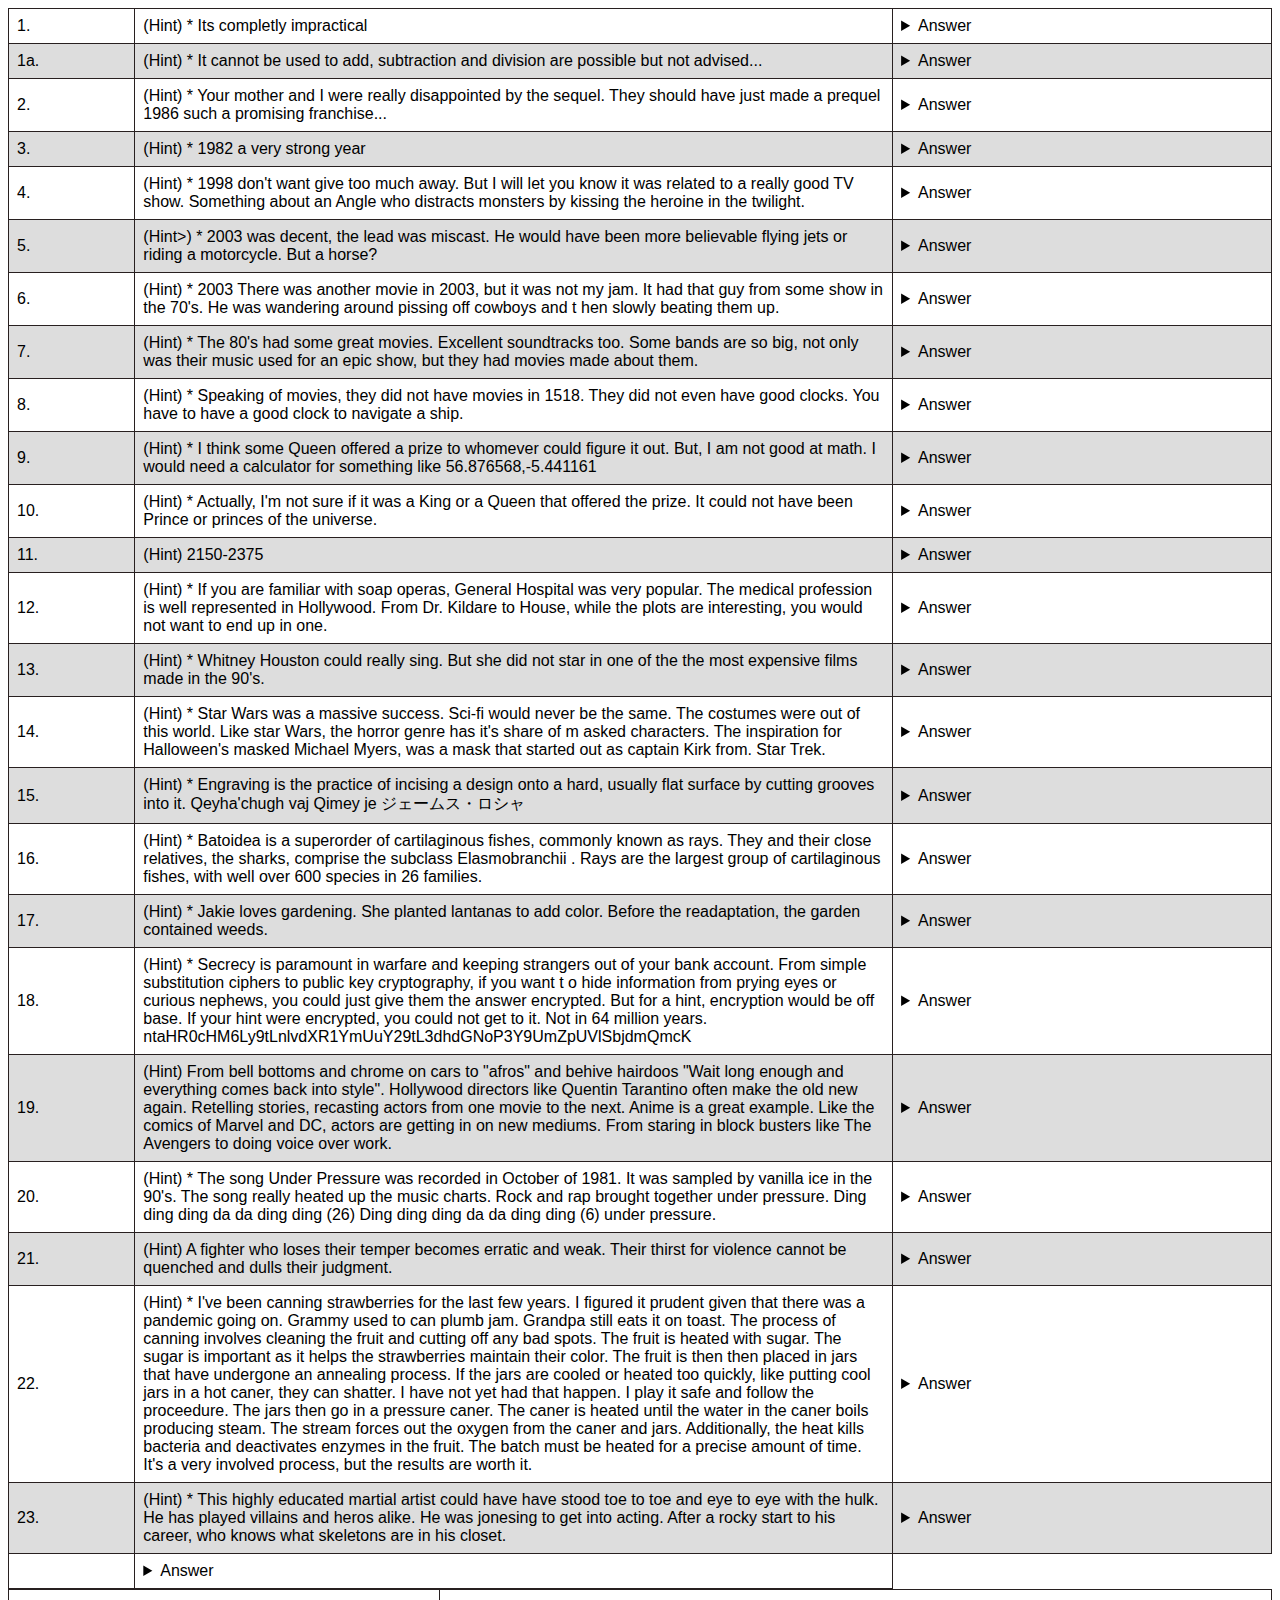
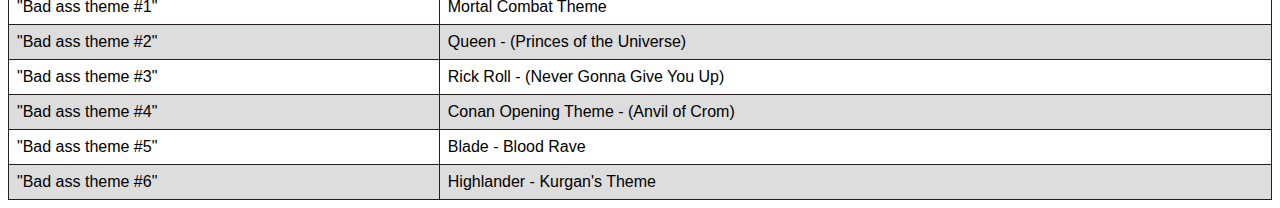
<file: phone_a_friend.html>
<body>
<head>
     <link rel="stylesheet" href="styles.css"/>
    <title>Grad Reveal - Phone A Friend</title>

</head>
<!-- Use Chrome from a laptop to cast a tab to the TV, audio will work-->

<table>
<tr>
    <td width="10%">1.</td>
    <td width="60%">
        (Hint) * Its completly impractical
    </td>
    <td>
        <details><summary>Answer</summary>
        I use mine often...<img src="./image/The-Kurgan-highlander-8779282-510-400-155217201.jpg">
        </details>
    </td>
</tr>

<tr>
    <td width="10%">1a.</td>
    <td width="60%">
        (Hint) * It cannot be used to add, subtraction and division are possible but not advised...
    </td>
    <td>
        <details><summary>Answer</summary>
        If you're a collector, I think they could be used for addition...<img src="./image/The-Kurgan-highlander-8779282-510-400-155217201.jpg">
        </details>
    </td>
</tr>

<tr>
    <td width="10%">2.</td>
    <td width="60%">
        (Hint) *
        Your mother and I were really disappointed by the sequel. They should have just made a prequel</li>
        1986 such a promising franchise...</li>
    <td>
        <details><summary>Answer</summary>
            <li> <a href="https://en.wikipedia.org/wiki/Highlander_(film)"">Highlander</a> </li>
        </details>
    </td>
</tr>

<tr>
    <td width="10%">3.</td>
    <td width="60%">
        (Hint)
        * 1982 a very strong year
    </td>
    <td>
        <details><summary>Answer</summary>
            Conan The Barbarian - Arnold Schwarzenegger (6 time Mr. Olympia champion)
            <img src="./image/conan-the-barbarian-1982-720x405-538807710.jpg">
        </details>
    </td>
</tr>

<tr>
    <td width="10%">4.</td>
    <td width="60%">
        (Hint)
* 1998 don't want give too much away. But I will let you know it was related to a really good TV show. Something about an Angle who distracts monsters by kissing the heroine in the twilight.
    </td>
    <td>
        <details> <summary>Answer</summary>
        Blade - The hits about Buffy the Vampire Slayer should have gotten you there.
        <img src="./image/blade.jpg">
        </details>
    </td>
</tr>

<tr>
    <td width="10%">5.</td>
    <td width="60%">
        (Hint>)
        * 2003 was decent, the lead was miscast. He would have been more believable flying jets or riding a motorcycle. But a horse?
    </td>
    <td>
        <details><summary>Answer</summary>
            The Last Samurai - Tom Cruis (Top Gun?)
            <img src="image/last_samurai.jpg">
            <img src="image/top_gun_motorcycle.jpg">
            <img src="image/tom_cruis_jet.jpg">
        </details>
    </td>
</tr>

<tr>
    <td width="10%">6.</td>
    <td width="60%">
        (Hint)
* 2003 There was another movie in 2003, but it was not my jam. It had that guy from some show in the 70's. He was wandering around pissing off cowboys and t
hen slowly beating them up.
    </td>
    <td>
        <details><summary>Answer</summary>
            Kill Bill
            
            * The guy wandering the old west was played by David Caridine and the show was Kung Fu
            * The director was Quinten Terantio

            <img src="image/kung_foo.jpg">
            <img src="image/kill_bill.jpg">
            </details>
    </td>
</tr>

<tr>
    <td width="10%">7.</td>
    <td width="60%">
        (Hint)
* The 80's had some great movies. Excellent soundtracks too. Some bands are so big, not only was their music used for an epic show, but they had movies made
 about them.
    </td>
    <td>
        <details><summary>Answer</summary>
            * Queen is the band that did the soundtrack for Highlander.  They recently had a movie made about the band.
            * <a href="https://m.imdb.com/title/tt1727824/"><img src="./image/bohemian.jpg"></a>
            
        </details>
    </td>
</tr>

<tr>
    <td width="10%">8.</td>
    <td width="60%">
        (Hint)
* Speaking of movies, they did not have movies in 1518. They did not even have good clocks. You have to have a good clock to navigate a ship.
    </td>
    <td>
        <details><summary>Answer</summary>
            The date is a reference to birth of Connor McLeod in Highlander. Yes the date is given in the movie.
            
            The mention of "navigate a ship" is a veiled reference to longitude and latitude (needed for the next clue...).
        </details>
    </td>
</tr>

<tr>
    <td width="10%">9.</td>
    <td width="60%">
    (Hint)
* I think some Queen offered a prize to whomever could figure it out. 

But, I am not good at math. 

I would need a calculator for something like

56.876568,-5.441161
    </td>
    <td>
        <details><summary>Answer</summary>
            * Another mention of Queen (the band)
            * "the prize" (Highlander)
            * <a href="https://longitudeprize.org/the-history/">The longitude prize</a>
            * 56.876568,-5.441161 longitude & latitude of Connor McLeod's birth place
        </details>
    </td>
</tr>

<tr>
    <td width="10%">10.</td>
    <td>
        (Hint)
        * Actually, I'm not sure if it was a King or a Queen that offered the prize. It could not have been Prince or princes of the universe.
    </td width="60%">
    <td>
        <details><summary>Answer</summary>
            * Queen (the band)
            * "the prize" (Highlander)
            * princes of the universe (Queen sound from Highlander soundtrack)
        </details>
    </td>
</tr>

<tr>
    <td width="10%">11.</td>
    <td width="60%">
        (Hint)
        2150-2375
    </td>
    <td>
        <details><summary>Answer</summary>
            The <a href="https://studybuff.com/what-is-a-good-forging-temperature/#What_is_a_good_forging_temperature">temperature</a> at which steel is forged
        </details>
    </td>
</tr>

<tr>
    <td width="10%">12.</td>
    <td width="60%">
        (Hint)
        * If you are familiar with soap operas, General Hospital was very popular. The medical profession is well represented in Hollywood. From Dr. Kildare to House, while the plots are interesting, you would not want to end up in one.
    </td>
    <td>
        <details><summary>Answer</summary>
            * Dr. Kildair was played by Richard Chamberlin and played the lead in <a href="https://en.m.wikipedia.org/wiki/Sh%C5%8Dgun_(1980_miniseries)">Shogun</a>
            <img src="./image/shogun.jpg">
        </details>
    </td>
</tr>

<tr>
    <td width="10%">13.</td>
    <td width="60%">
        (Hint)
* Whitney Houston could really sing. But she did not star in one of the the most expensive films made in the 90's.
    </td>
    <td>
        <details><summary>Answer</summary>
            <li>The most expensive moview in the 90's was Water World - Kevin Costner <img src="./image/water_world.jpg"></li>
            <li>The clue is the link between Whitney Houstan and Kevin Costner and is a reference to the <a href="https://www.youtube.com/watch?v=r2NtAuuEYwg">scarf scene</a> scene in the movie The Body Guard</li>
        </details>
    </td>
</tr>

<tr>
    <td width="10%">14.</td>
    <td width="60%">
        (Hint)
        * Star Wars was a massive success. Sci-fi would never be the same. The costumes were out of this world. Like star Wars, the horror genre has it's share of m
        asked characters. The inspiration for Halloween's masked Michael Myers, was a mask that started out as captain Kirk from. Star Trek.
    </td>
    <td>
        <details><summary>Answer</summary>
            Vaders mask was partially inspired by Japanese samurai. <a href="https://www.slashfilm.com/1260457/darth-vader-costuming-dark-historical-inspiration/">Vaders Mask Inspiration</a>
        </details>
    </td>
</tr>

<tr>
    <td width="10%">15.</td>
    <td width="60%">
        (Hint)
        * Engraving is the practice of incising a design onto a hard, usually flat surface by cutting grooves into it.
        Qeyha'chugh vaj Qimey je
        &#12472;&#12455;&#12540;&#12512;&#12473;&#12539;&#12525;&#12471;&#12515;
    </td>
    <td>
        <details><summary>Answer</summary>

&#12472;&#12455;&#12540;&#12512;&#12473;&#12539;&#12525;&#12471;&#12515; Is engraving translates to "James Rocha"
        </details>
    </td>
</tr>

<tr>
    <td width="10%">16.</td>
    <td width="60%">
        (Hint)
        * Batoidea is a superorder of cartilaginous fishes, commonly known as rays. They and their close relatives, the sharks, comprise the subclass Elasmobranchii
        . Rays are the largest group of cartilaginous fishes, with well over 600 species in 26 families.
    </td>
    <td>
        <details><summary>Answer</summary>
            ray skin is a traditional component of your gift.
        </details>
    </td>
</tr>

<tr>
    <td width="10%">17.</td>
    <td width="60%">
        (Hint)
* Jakie  loves gardening. She planted lantanas to add color. Before the readaptation, the garden contained weeds.
    </td>
    <td>
        <details><summary>Answer</summary>
        Anagram
        "Traditional" "Japanse" "Katana"
        </details>
    </td>
</tr>

<tr>
    <td width="10%">18.</td>
    <td width="60%">
        (Hint)
* Secrecy is paramount in warfare and keeping strangers out of your bank account. From simple substitution ciphers to public key cryptography, if you want t
o hide information from prying eyes or curious nephews, you could just give them the answer encrypted.  But for a hint, encryption would be off base.
If your hint were encrypted, you could not get to it. Not in 64 million years.

ntaHR0cHM6Ly9tLnlvdXR1YmUuY29tL3dhdGNoP3Y9UmZpUVlSbjdmQmcK
    </td>
    <td>
        <details><summary>Answer</summary>
            * The hint references "encoding" and mentions the word "base" and "64". It is a vague reference to base64 encoding.  The link within
            leads to the scene in Jurasic Park where a scientist played by Samuel Jackson fails to guess the correct password.
            <img src="./image/Jurassic-Park-computer-Samuel-L.jpg">
            <a href="https://m.youtube.com/watch?v=RfiQYRn7fBg">I hate this password B.S...</a>
            
            Jackson also stars in Pulp Fiction, also directed by Quinton Tarentino (Kill Bill director)
            </details>
    </td>
</tr>

<tr>
    <td width="10%">19.</td>
    <td>
       (Hint) From bell bottoms and chrome on cars to "afros" and behive hairdoos
"Wait long enough and everything comes back into style". 

Hollywood directors like 
Quentin Tarantino often make the old new again.  Retelling stories,
recasting actors from one movie to the next.

Anime is a great example. Like the comics of Marvel and DC, actors are getting in on new mediums. From staring in block busters like The Avengers to doing voice over work.
    </td>
    <td>
        <details><summary>Answer</summary>
       <a href="https://www.imdb.com/title/tt0465316/" target="_blank"><img src="./image/afro_samurai.jpg"></a>
        Samuel L. Jackson does voice over work for the Anime "Afro Samurai"

        <li>Quentin Tarantino</li>
        <li>- Pulp Fiction</li>
        <li>- Kill Bill</li>
        </details>
    </td>
</tr>

<tr>
    <td width="10%">20.</td>
    <td width="60%">
        (Hint) * The song Under Pressure was recorded in October of 1981. It was sampled by vanilla ice in the 90's. The song really heated up the music charts.

Rock and rap brought together under pressure. 

Ding ding ding da da ding ding (26)
Ding ding ding da da ding ding (6) 
under pressure.

<td>
    <details><summary>Answer</summary>
Music "chart" is a refernece to the 'periodic table'. 26(Iron), 6(Carbon)
  <img src="image/PeriodicTable.jpg" width="510" height="287">...
  Ding ding ding da da ding ding (The blacksmith hammering to the tune "Under preasure")
    </details>
</td>
    </td>
</tr>

<tr>
    <td width="10%">21.</td>
    <td width="60%">
        (Hint)
        A fighter who loses their temper becomes erratic and weak. Their thirst for violence cannot be quenched and dulls their judgment.
    </td>
    <td>
        <details><summary>Answer</summary>
            Another reference to forging steel

            could be rewritten as

            <li>"A blade that loses its temper becomes weak. Easily dulls"</li>


        </details>
    </td>
</tr>

<tr>
    <td width="10%">22.</td>
    <td width="60%">
      (Hint) * I've been canning strawberries for the last few years.  I figured it prudent given that there was a pandemic going on.

Grammy used to can plumb jam. Grandpa still eats it on toast. 

The process of canning involves cleaning the fruit and cutting off any bad spots.

The fruit is heated with sugar.  The sugar is important as it helps the strawberries maintain their color. 

The fruit is then then placed in jars that have undergone an annealing process. If the jars are cooled or heated too quickly, like putting cool jars in a hot caner, they can shatter.  I have not yet had that happen.  I play it safe and follow the proceedure.

The jars then go in a pressure caner. The caner is heated until the water in the caner boils producing steam.  The stream forces out the oxygen from the caner and jars. Additionally, the heat kills bacteria and deactivates enzymes in the fruit.

The batch must be heated for a precise amount of time.

It's a very involved process, but the results are worth it.
    </td>
    <td>
        <details><summary>Answer</summary>
            A veiled refernce to forging.
            <li>steel is heated</li>
            <li>sugar is a refernce to carbon</li>
            <li>annealing is reference to heat treating</li>
        </details>
    </td>
</tr>

<tr>
    <td width="10%">23.</td>
    <td width="60%">
       (Hint) * This highly educated martial artist could have have stood toe to toe and eye to eye with the hulk.

He has played villains and heros alike. 

He was jonesing to get into acting. After a rocky start to his career, who knows what skeletons are in his closet.
    </td>
    <td>
        <details><summary>Answer</summary>
            <img src="./image/He-man.jpg" alt="">
            <li><a href="https://en.wikipedia.org/wiki/Lou_Ferrigno">Lou Ferrigno</a> - 6' 5" (Played <a href="https://www.imdb.com/title/tt0077031/">The Incredible Hulk</a>)</li>
            <li><a href="https://en.wikipedia.org/wiki/Dolph_Lundgren">Dolf Lungren</a> - 6' 5" (Played the <a href="https://en.wikipedia.org/wiki/Power_Sword">Power Sword</a> wielding <a href="https://en.wikipedia.org/wiki/He-Man">He-Man</a></li>
            <li>Actual body guard for singer/actress Grace Jones</li>
            <li>Villan in Rocky IV</li>
        </details>
    </td>
</tr>
<tr>
    <td>

    </td>
    <td>
        <details><summary>Answer</summary>
            "Jakie loves gardening. She planted lantanas to add color. Before the readaptation, the garden contained weeds."

            Jakie lantanas readaptation (anagram...)
        </details>

    </td>
</tr>
</table>

<table>
    <tr>
        <td>
            "Bad ass theme #1"
        </td>
        <td>
Mortal Combat Theme
        </td>
    </tr>
    <tr>
        <td>
            "Bad ass theme #2"
        </td>
        <td>
Queen - (Princes of the Universe)
        </td>
    </tr>
    <tr>
        <td>
            "Bad ass theme #3"
        </td>
        <td>
Rick Roll - (Never Gonna Give You Up)
        </td>
    </tr>
    <tr>
        <td>
            "Bad ass theme #4"
        </td>
        <td>
Conan Opening Theme - (Anvil of Crom)
        </td>
    </tr>
    <tr>
        <td>
            "Bad ass theme #5"
        </td>
        <td>
Blade - Blood Rave
        </td>
    </tr>
    <tr>
        <td>
            "Bad ass theme #6"
        </td>
        <td>
Highlander - Kurgan's Theme
        </td>
    </tr>
</table>

</body>
</file>
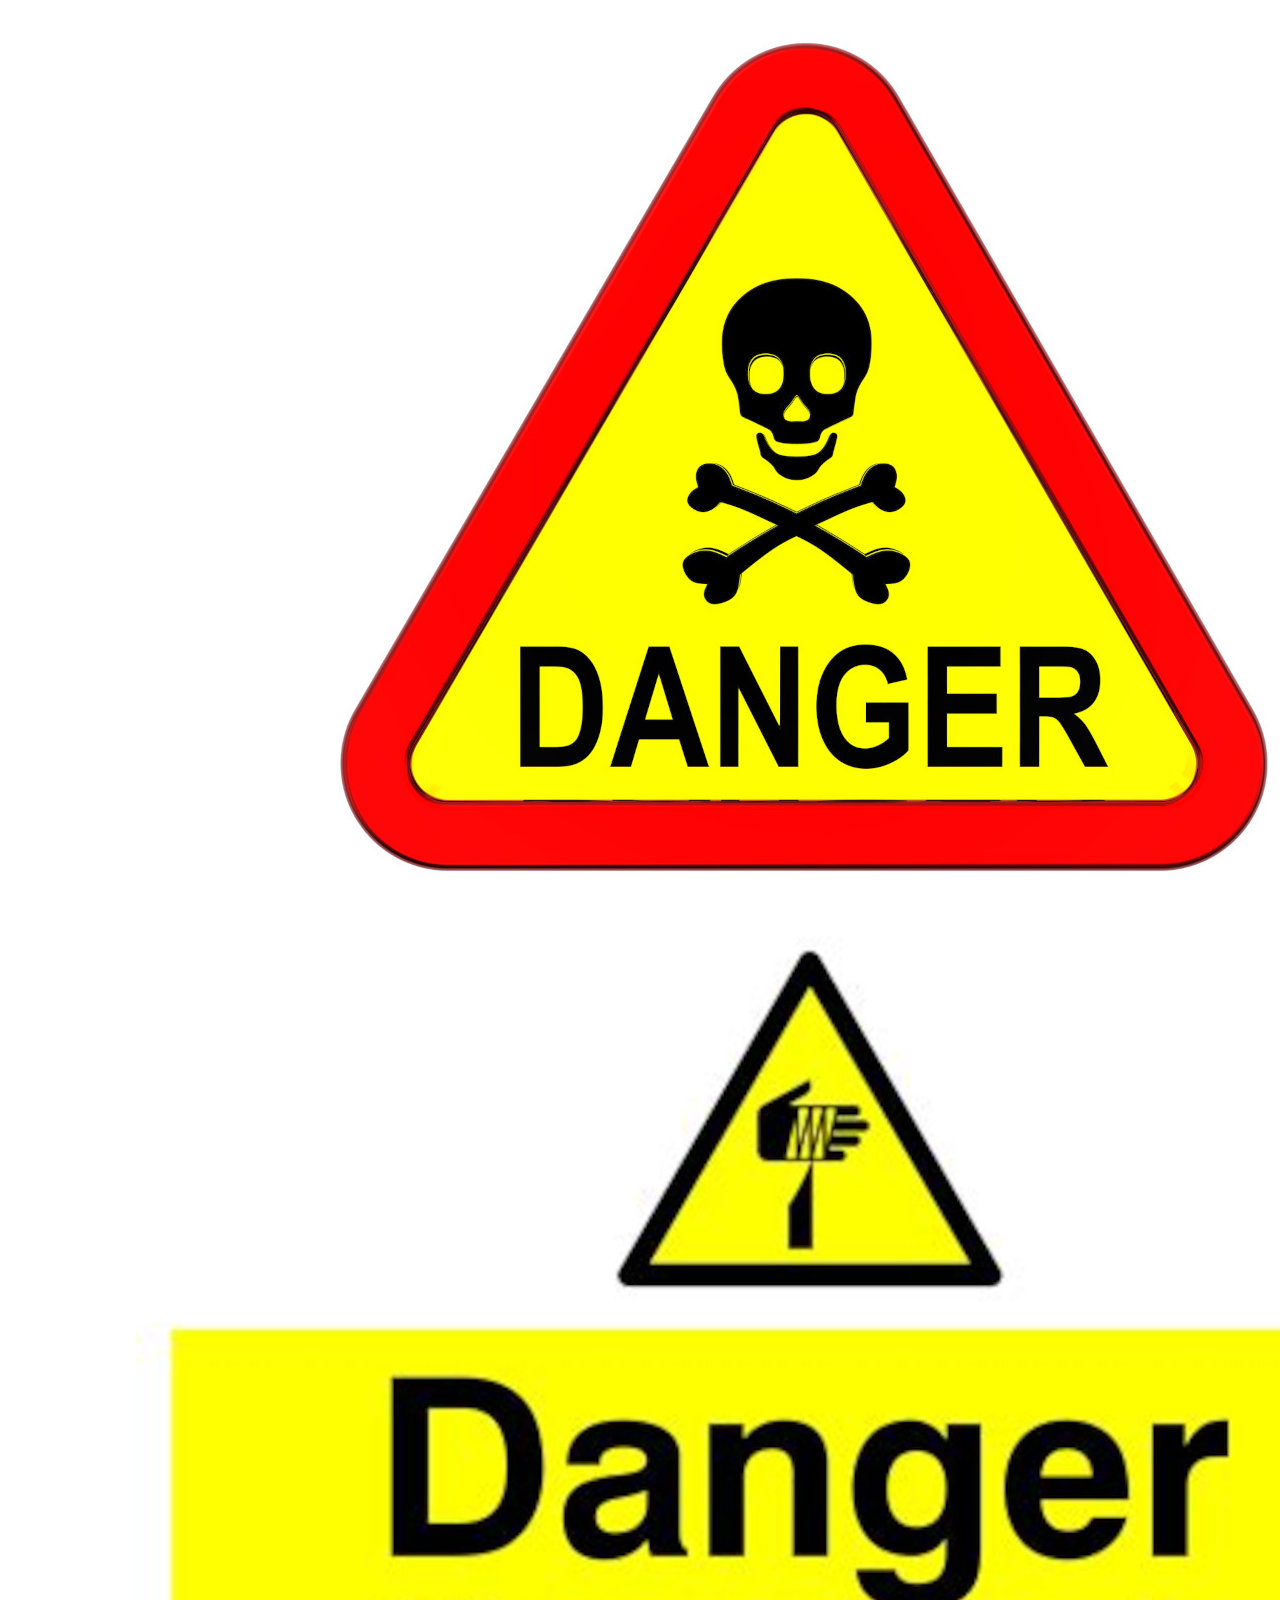
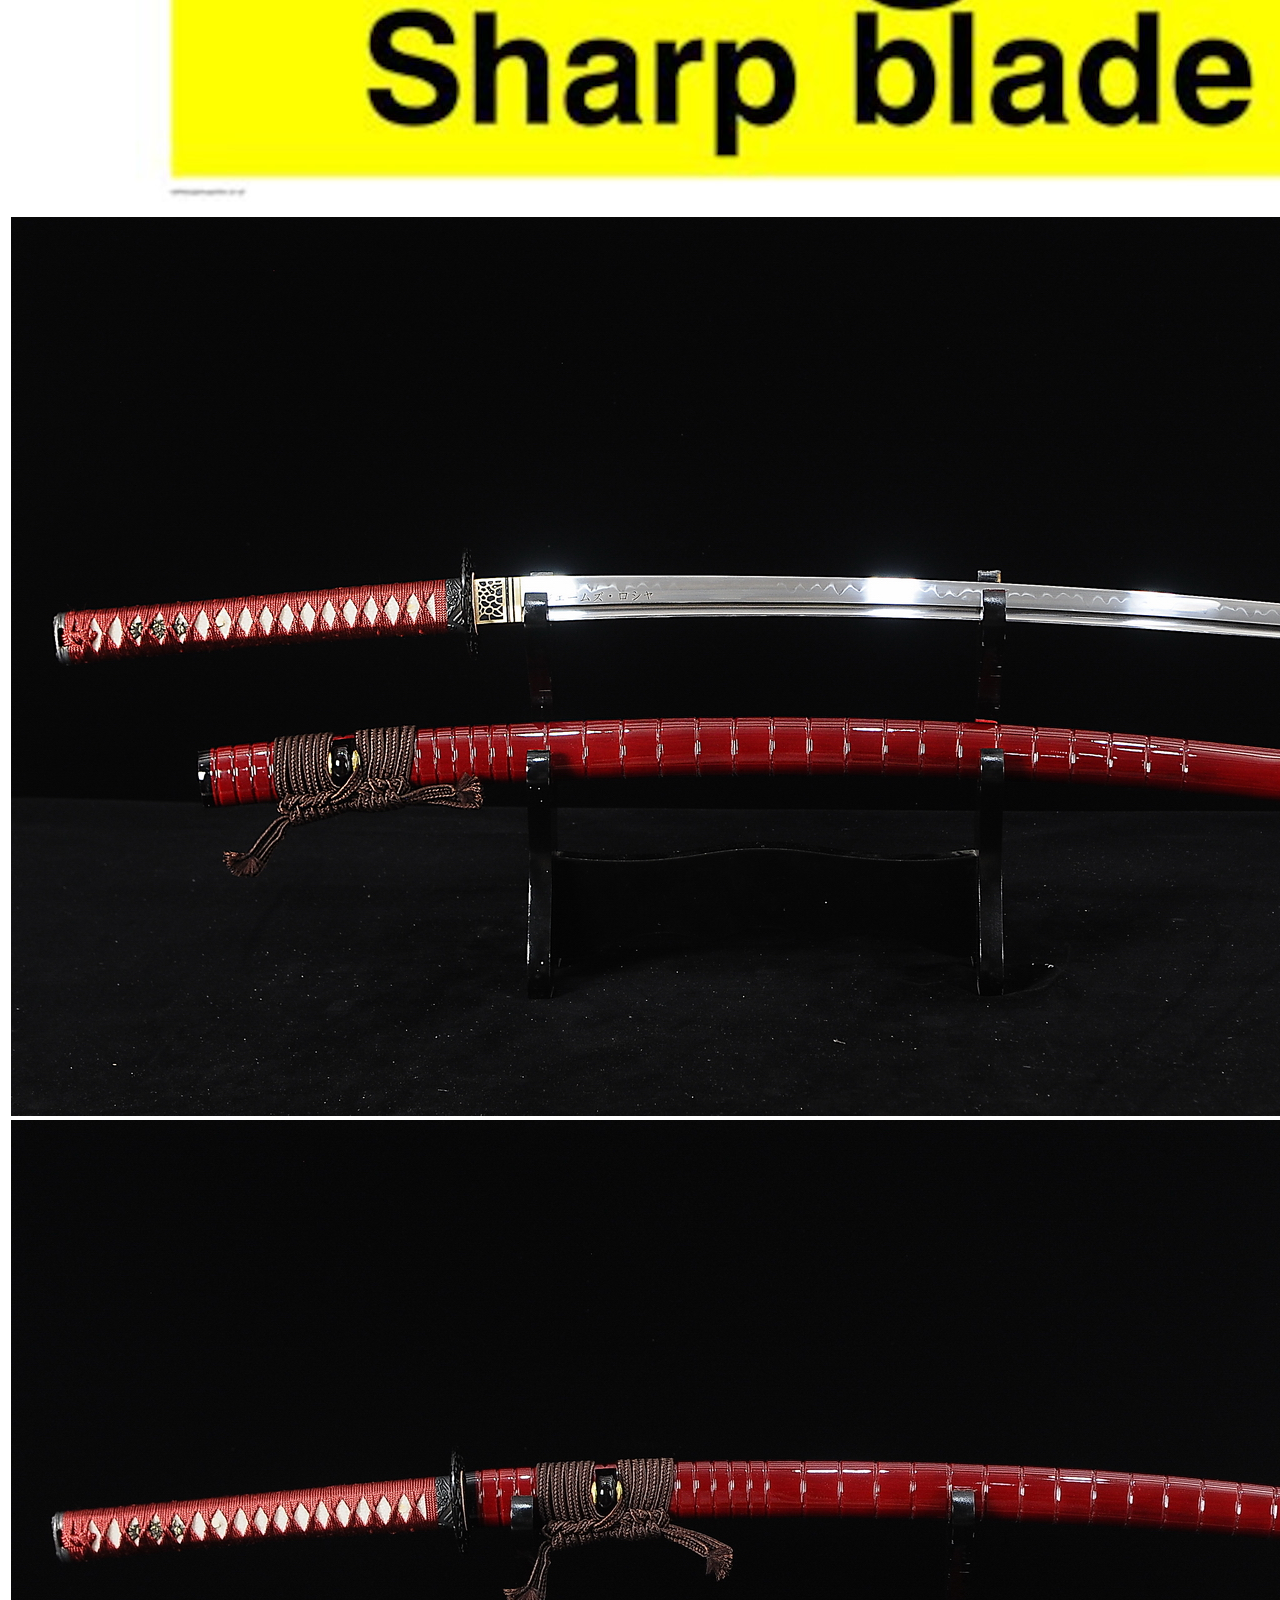
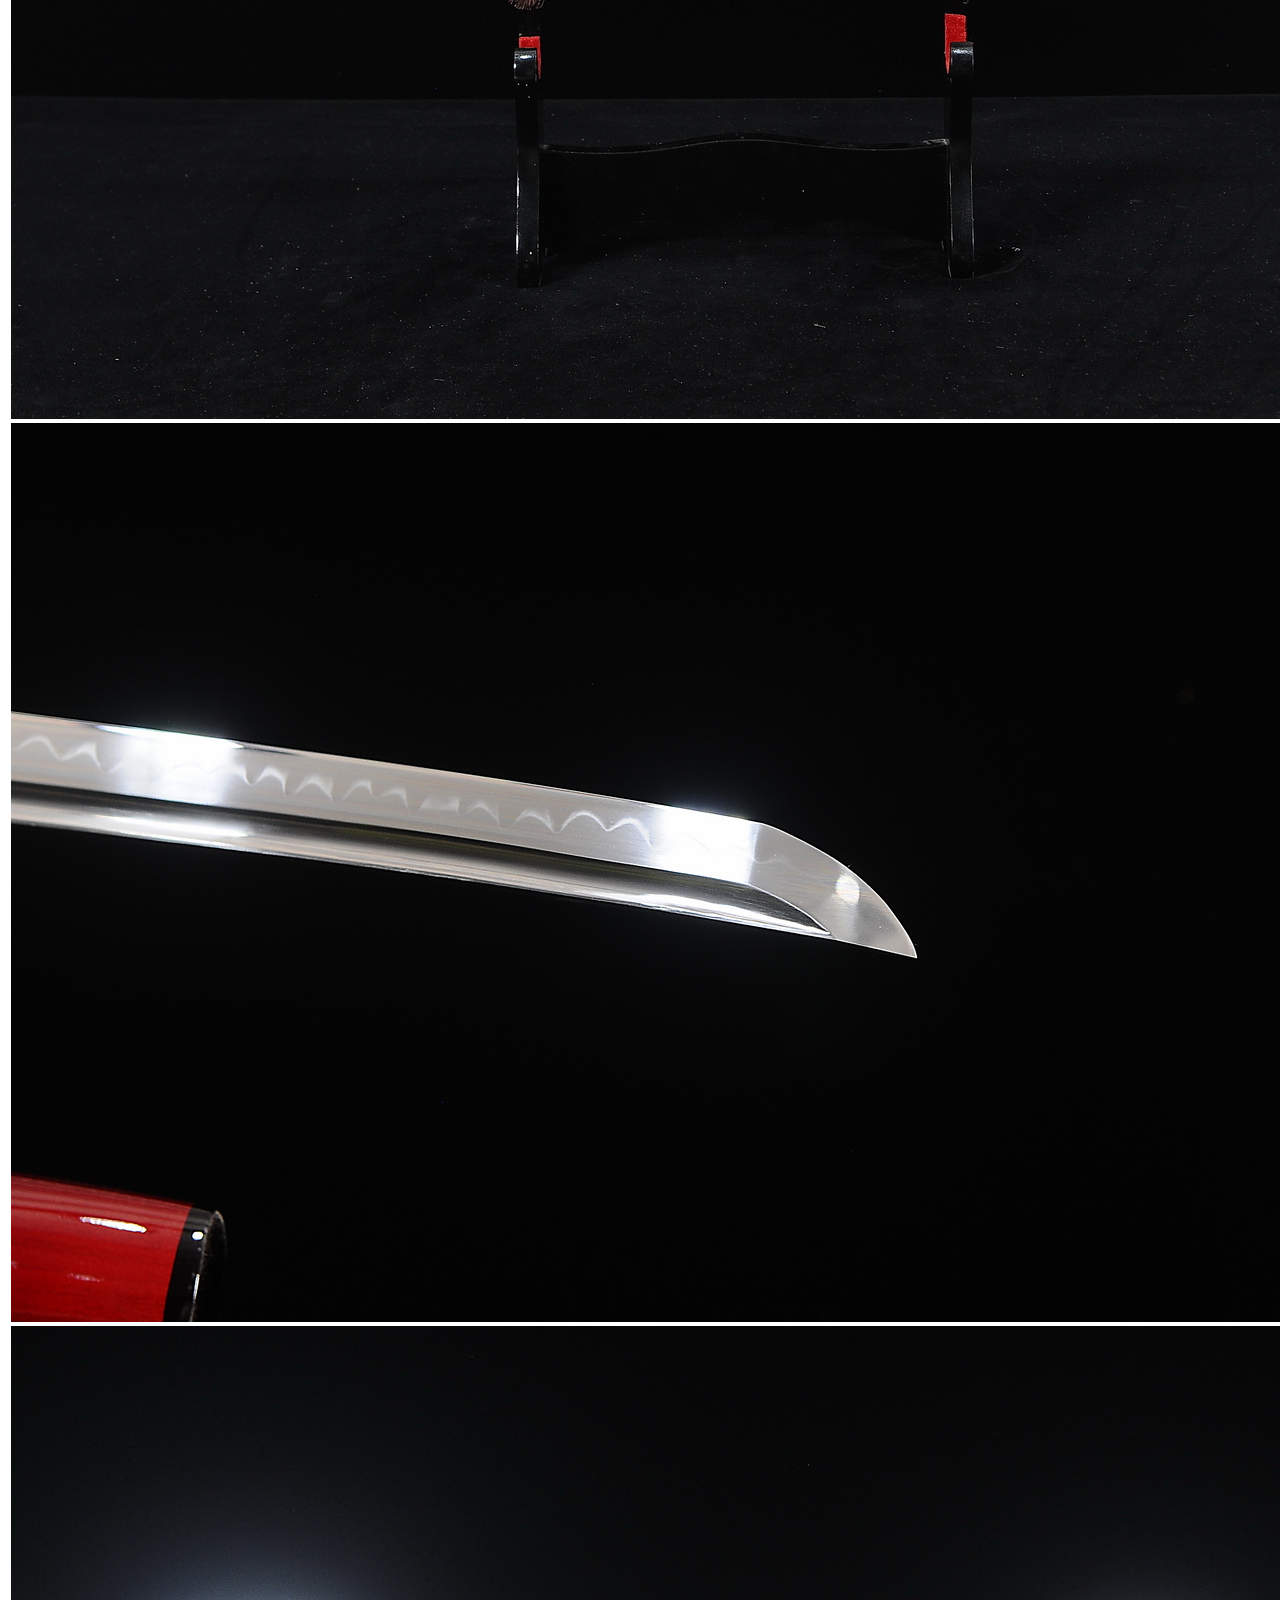
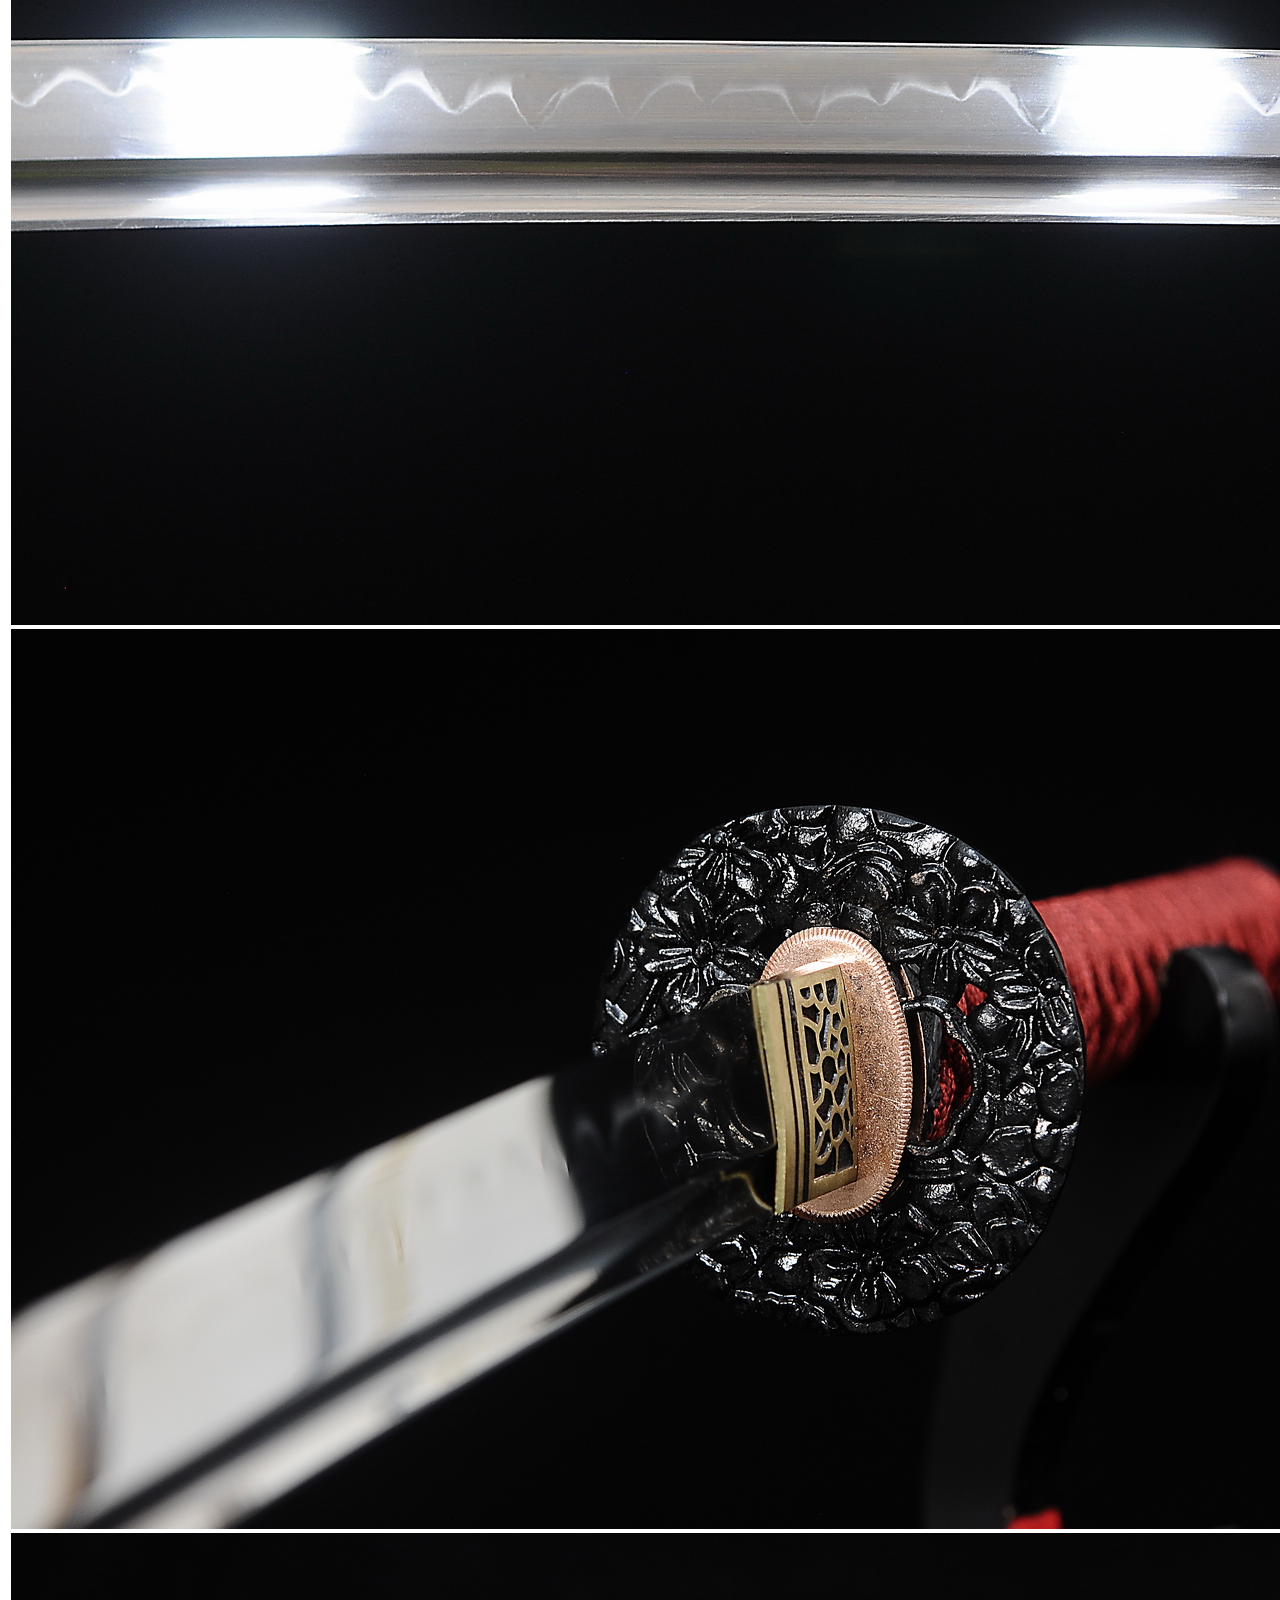
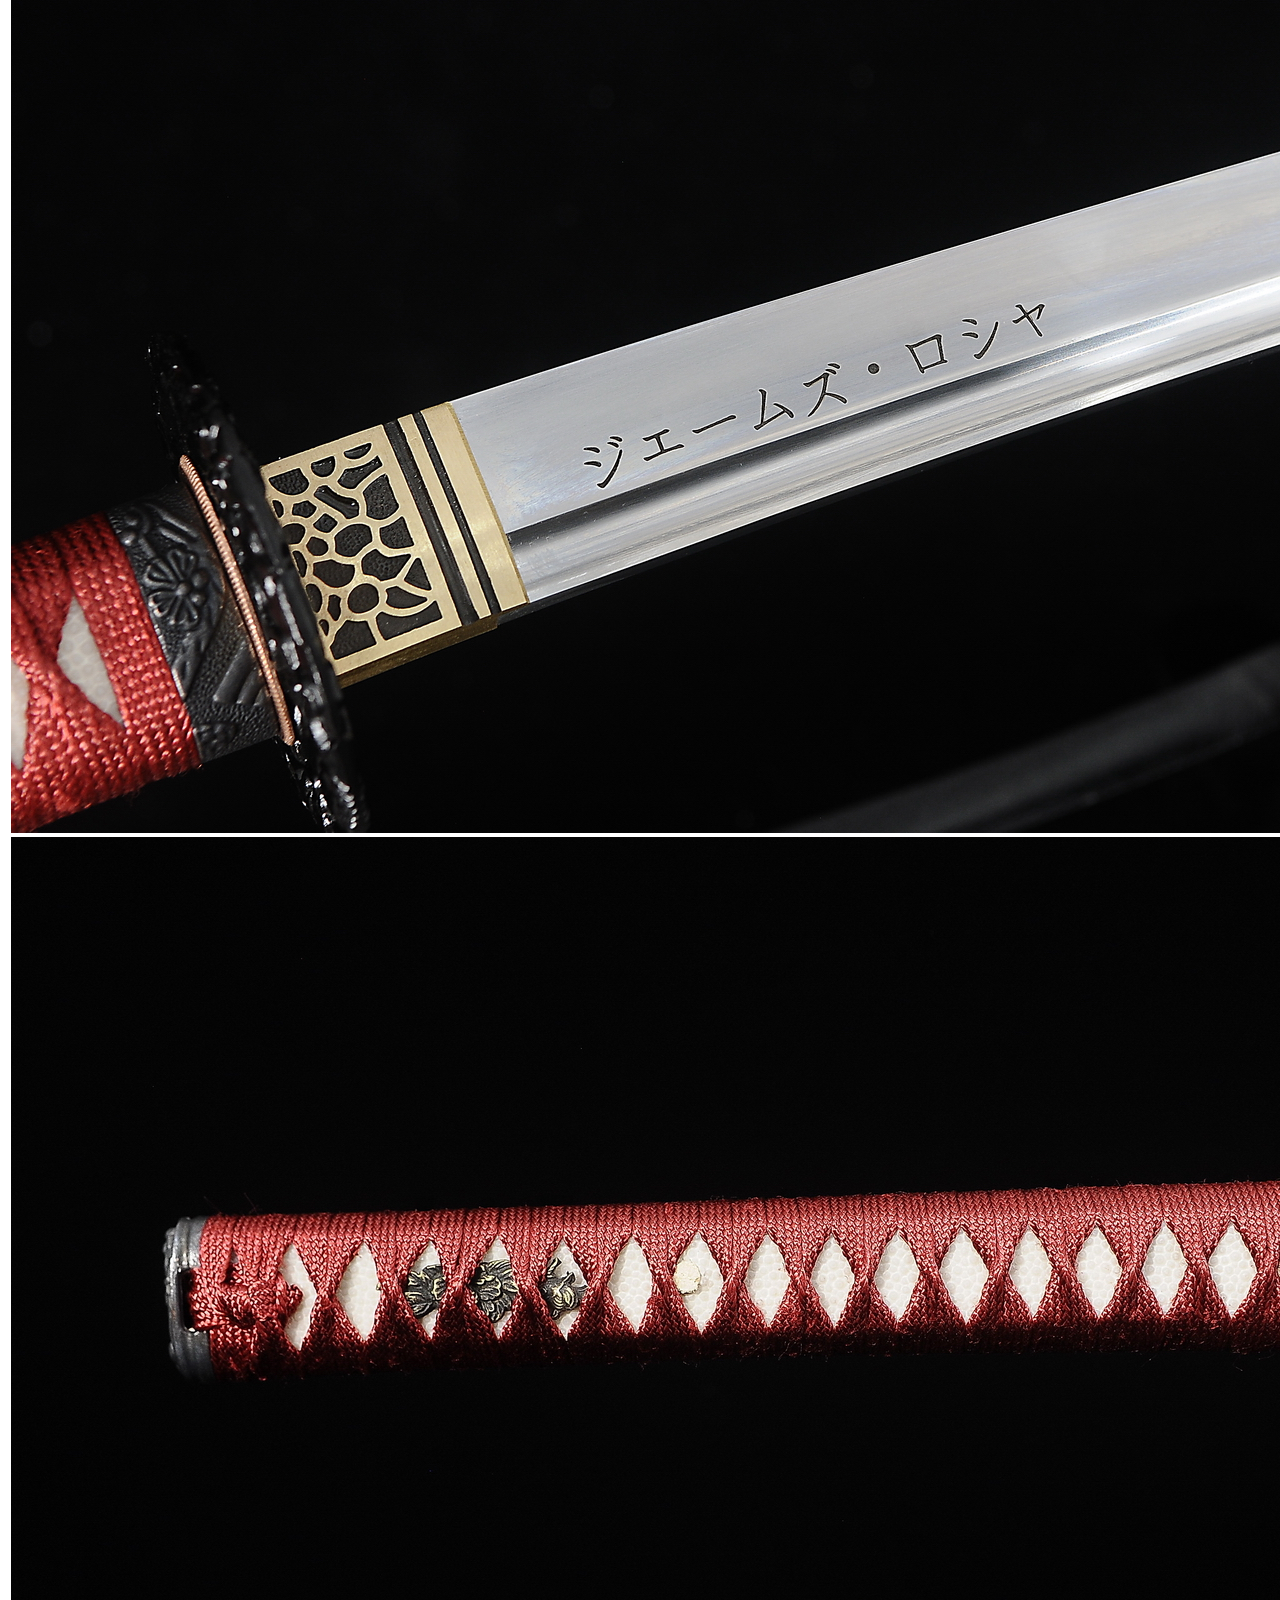
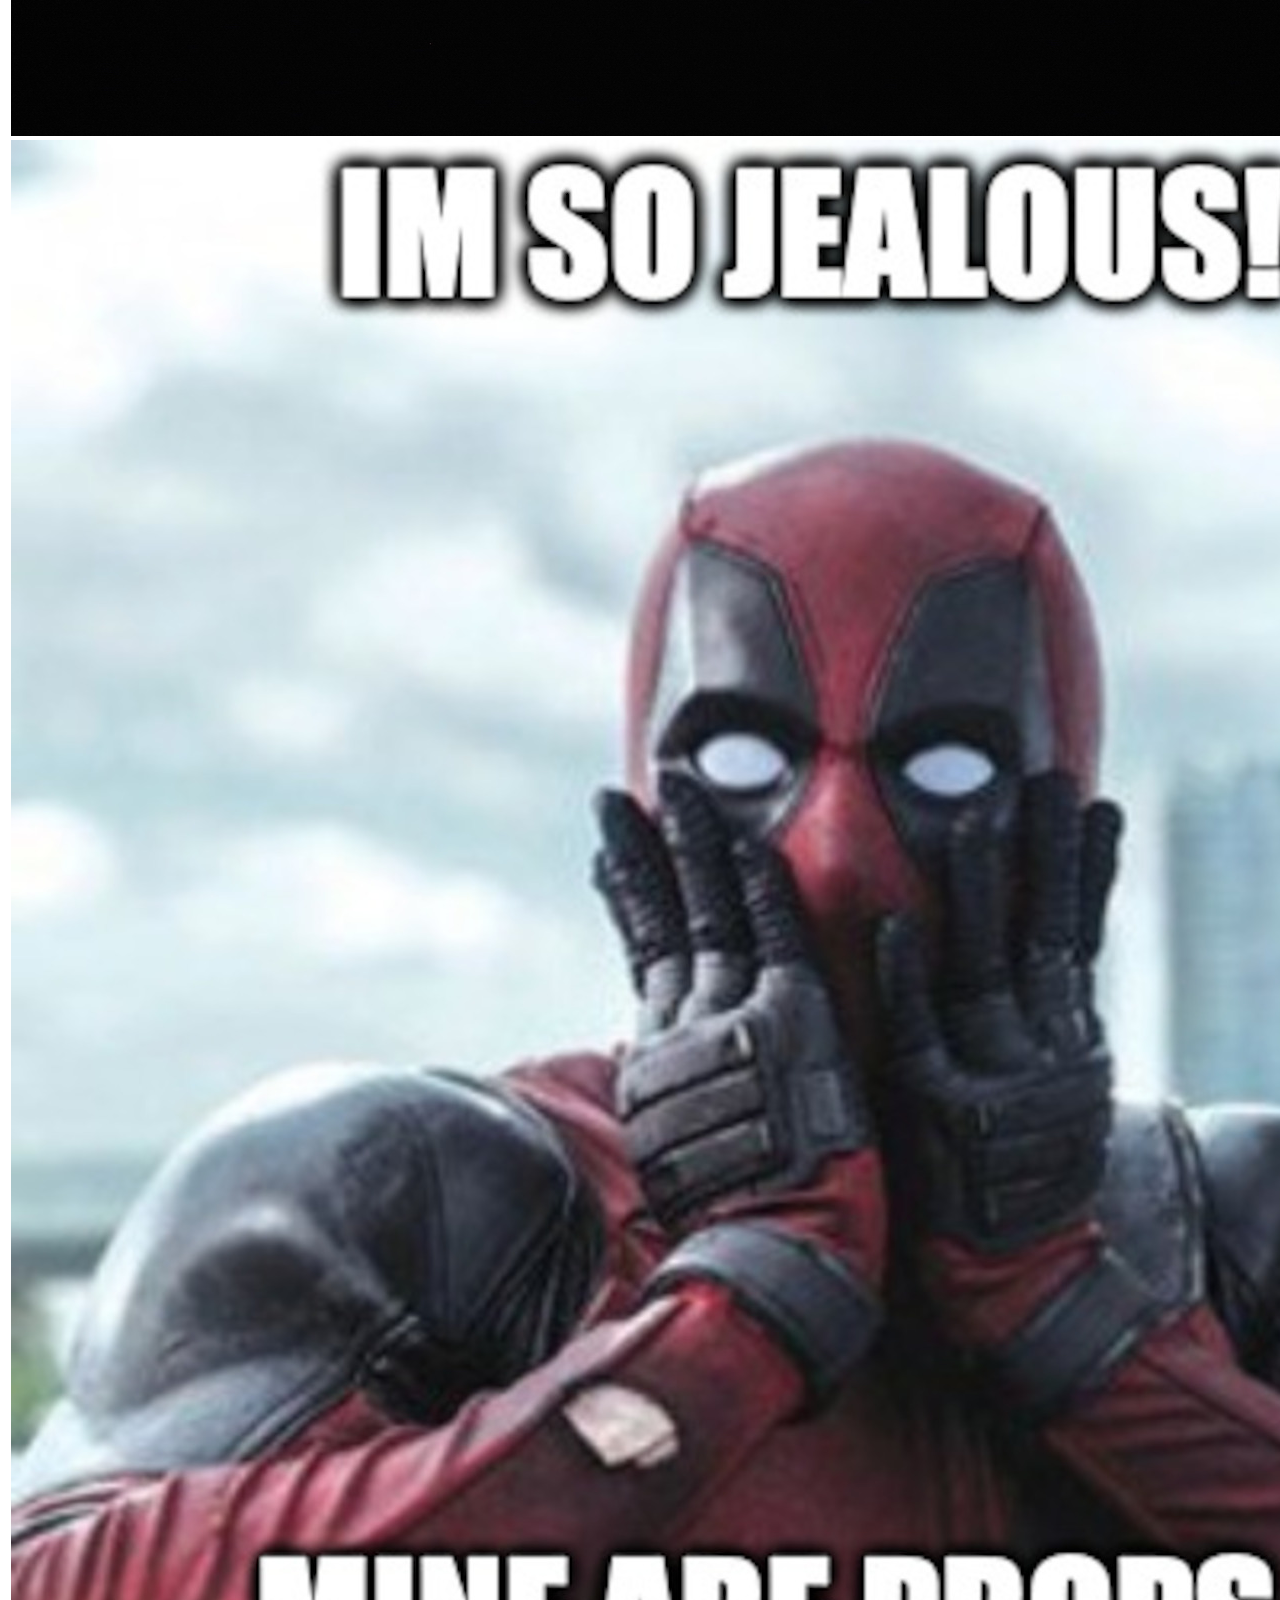
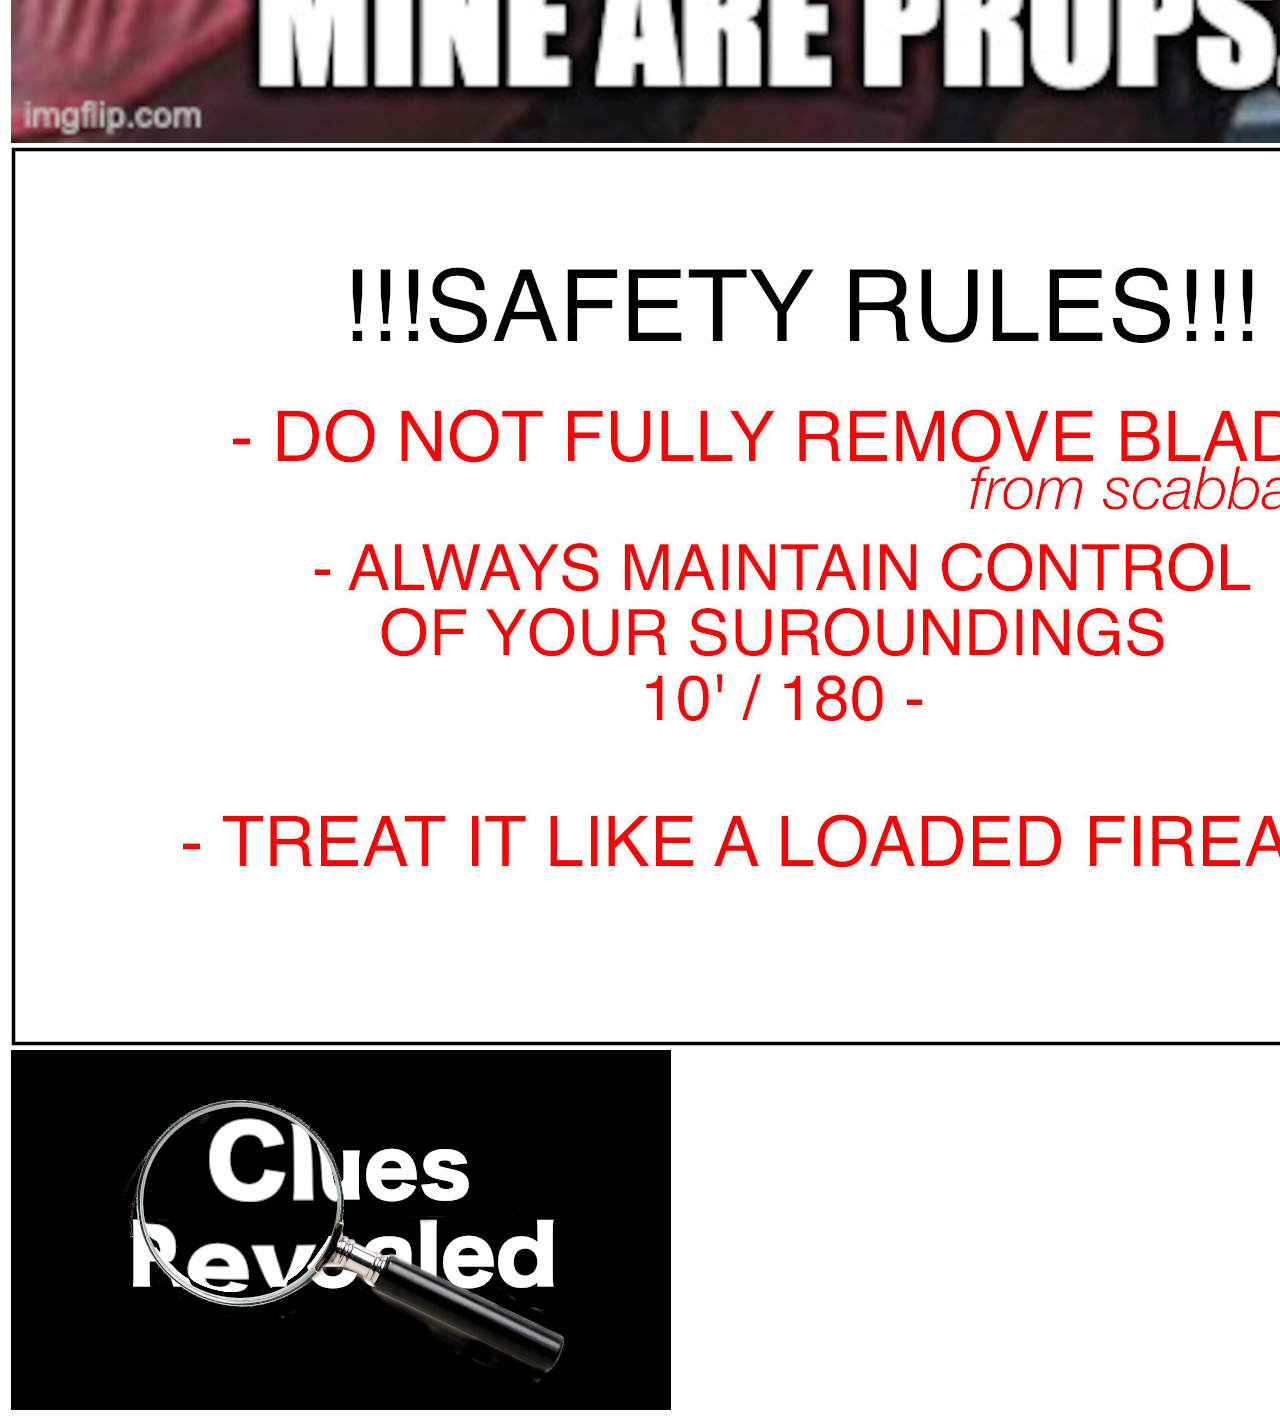
<file: reveal.html>
<body>
    <head>
        <title>Reveal</title>
    </head>
    
    <table>
        <tr> <td><img src="/image/danger.jpg"></td> </tr>
        <tr> <td><img src="/image/sharp-blade.jpg"></td> </tr>
        <tr> <td><img src="/image/full.jpg"></td> </tr>
        <tr> <td><img src="/image/sheath.jpg"></td> </tr>
        <tr> <td><img src="/image/tip.jpg"></td> </tr>
        <tr> <td><img src="/image/temper.jpg"></td> </tr>
        <tr> <td><img src="/image/guard.jpg"></td> </tr>
        <tr> <td><img src="/image/engraving.jpg"></td> </tr>
        <tr> <td><img src="/image/handle.jpg"></td> </tr>
        <tr> <td><img src="/image/deadpool.jpg"></td> </tr>
        <tr> <td><img src="/image/SAFETY-RULES.jpg"></td> </tr>
        <tr>
            <td>
                <a href="/phone_a_friend.html" target="_blank"><img src="/image/clues.png"  width="660px" height="360px"></a>
            </td>
        </tr>
    </table>
</body>
</file>
<file: styles.css>
table {
  font-family: arial, sans-serif;
  border-collapse: collapse;
  width: 100%;
}

td, th {
  border: 1px solid #282020;
  text-align: left;
  padding: 8px;
}

table tr:hover {
  background-color: #cec2c2;;
}

tr:nth-child(even) {
  background-color: #dddddd;
}
</file>
